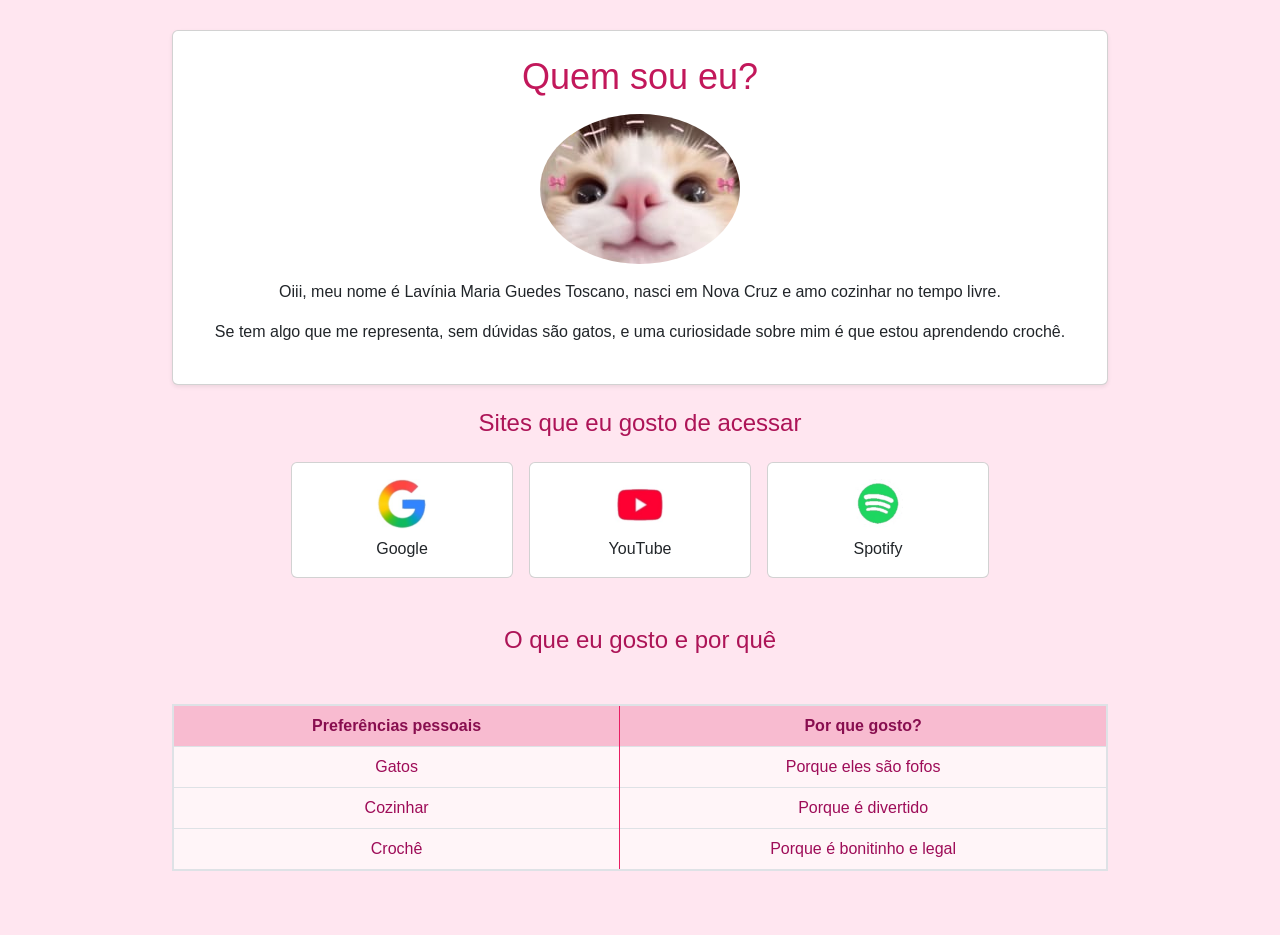
<file: index.html>
<!DOCTYPE html>
<html lang="en">

<head>
   <meta charset="UTF-8">
   <meta name="viewport" content="width=device-width, initial-scale=1.0">
   <title>Lavinia Maria</title>
   <link rel="icon" href="imagens/favicon.ico" type="favicon.ico">
   <link href="https://cdn.jsdelivr.net/npm/bootstrap@5/dist/css/bootstrap.min.css" rel="stylesheet">
   <link rel="stylesheet" href="style.css">
</head>

<body>
   <!--Me apresentando (imagem e pequeno texto)-->
   <div class="container my-4">
      <div class="card p-4 shadow-sm">
       <h1 class="text-center mb-3">Quem sou eu?</h1>
       <img src="imagens/gato.jpeg" width="200" alt="Foto de gato fofo"
       class="img-fluid rounded-circle d-block mx-auto mb-3">
       <p>
          Oiii, meu nome é Lavínia Maria Guedes Toscano,
          nasci em Nova Cruz e amo cozinhar no tempo livre.
        </p>
       <p>
          Se tem algo que me representa, sem dúvidas são gatos,
          e uma curiosidade sobre mim é que estou aprendendo crochê.
       </p>
      </div>
    </div>
    <!--Essa parte mostra sites que eu gosto-->
    <h2 class="text-center mb-4">Sites que eu gosto de acessar</h2>
    <div class="container">
    <div class="row justify-content-center g-3">
        <div class="col-4 col-md-3">
          <a href="https://www.google.com" target="_blank"
          class="card p-3 align-items-center text-decoration-none">
             <img src="imagens/google.jpeg" width="50" alt="Google">
             <p class="mb-0 mt-2">Google</p>
          </a>
        </div>
        <div class="col-4 col-md-3">
          <a href="https://www.youtube.com" target="_blank"
          class="card p-3 align-items-center text-decoration-none">
            <img src="imagens/youtube.jpeg" width="50" alt="YouTube">
            <p class="mb-0 mt-2">YouTube</p>
         </a>
        </div>
        <div class="col-4 col-md-3">
          <a href="https://open.spotify.com" target="_blank"
          class="card p-3 align-items-center text-decoration-none">
            <img src="imagens/spotify.jpeg" width="50" alt="Spotify">
            <p class="mb-0 mt-2">Spotify</p>
          </a>
        </div>
    </div>
 </div>
   <!--Essa parte é uma tabela sobre coisas que gosto-->
   <div class="container my-5">
    <h2 class="text-center mb-4">O que eu gosto e por quê</h2>
    <div class="table-responsive">
        <table class="table table-bordered table-hover text-center">
            <thead>
                <tr>
                    <th>Preferências pessoais</th>
                    <th>Por que gosto?</th>
                </tr>
            </thead>
            <tbody>
                <tr>
                    <td>Gatos</td>
                    <td>Porque eles são fofos</td>
                </tr>
                <tr>
                    <td>Cozinhar</td>
                    <td>Porque é divertido</td>
                </tr>
                <tr>
                    <td>Crochê</td>
                    <td>Porque é bonitinho e legal</td>
                </tr>
            </tbody>
        </table>
    </div>

 </div>
</body>
</file>
<file: style.css>
body {
    background-color: #ffe6f0;
    color: #9e0c58;
    font-family: Arial, sans-serif;
    margin: 30px;
}

h1 {
    color: #c2185b;
    font-size: 36px;
    text-align: center;
}

h2 {
    color: #ad1457;
    font-size: 24px;
    text-align: center;
}

p {
    font-size: 16px;
    line-height: 1.5;
    text-align: center;
}


body > img {
    display: block;
    margin: 0 auto 20px auto;
    border: 5px solid #f48fb1;
    padding: 5px;
}


ul {
    display: flex;
    justify-content: center;
    margin: 20px;
}


li {
    margin: 0 15px;
}


a:hover {
    opacity: 0.6;
}


table {
    width: 80%;
    margin: 25px auto;
    border: 2px solid #c2185b;
    text-align: center;
}


th,
td {
    padding: 12px;
    border: 1px solid #e91e63;
}
table.table th {
    background-color: #f8bbd0;
    color: #880e4f;
}

table.table td {
    background-color: #fff5f8;
    color: #9e0c58;
}


@media (max-width: 600px) {
    body {
        margin: 12px;
    }

    h1 {
        font-size: 28px;
    }

    h2 {
        font-size: 21px;
    }

    p {
        font-size: 15px;
    }

    table {
        width: 100%;
    }
}
@media (min-width: 601px){
    .container {
        max-width: 960px;
    }
}
</file>
